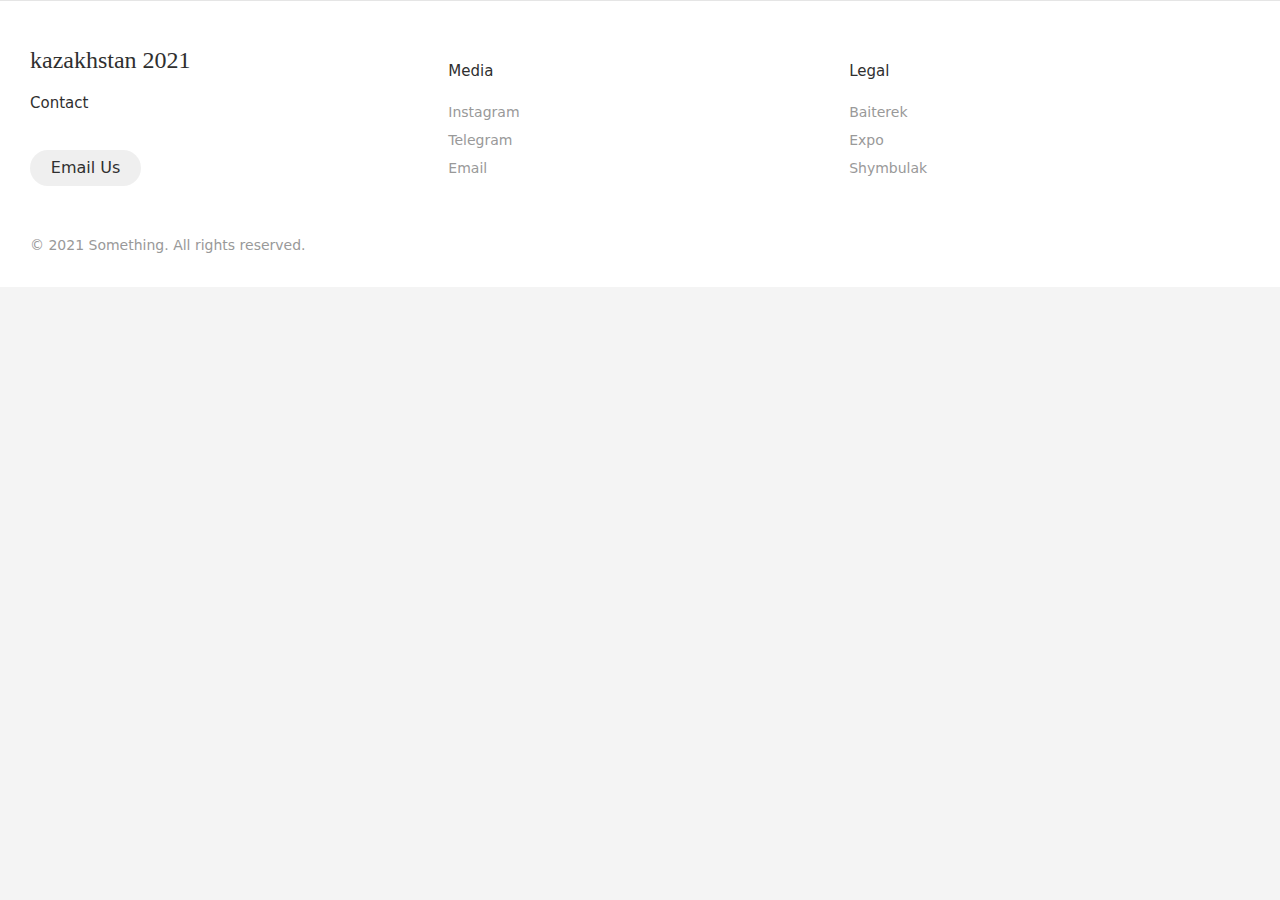
<file: Новая папка/footer.html>
<html>

     

<head>
    
    <link rel="stylesheet" href="assets/css/footer.css">
</head>
<body>
    <footer class="footer">
        <div class="footer__addr">
          <h1 class="footer__logo">Kazakhstan 2021</h1>
              
          <h2>Contact</h2>
          
          <address>
            <br>
                
            <a class="footer__btn" href="somethink@mail.ru">Email Us</a>
          </address>
        </div>
        
        <ul class="footer__nav">
          <li class="nav__item">
            <h2 class="nav__title">Media</h2>
      
            <ul class="nav__ul">
              <li>
                <a href="#">Instagram</a>
              </li>
      
              <li>
                <a href="#">Telegram</a>
              </li>
                  
              <li>
                <a href="#">Email</a>
              </li>
            </ul>
          </li>
          
         
          
          <li class="nav__item">
            <h2 class="nav__title">Legal</h2>
            
            <ul class="nav__ul">
              <li>
                <a href="bayterek.html">Baiterek</a>
              </li>
              
              <li>
                <a href="expo.html">Expo</a>
              </li>
              
              <li>
                <a href="shymbulak.html">Shymbulak</a>
              </li>
            </ul>
          </li>
        </ul>
        
        <div class="legal">
          <p>&copy; 2021 Something. All rights reserved.</p>
          
           
        </div>
      </footer>
       
</body>
</html>
</file>
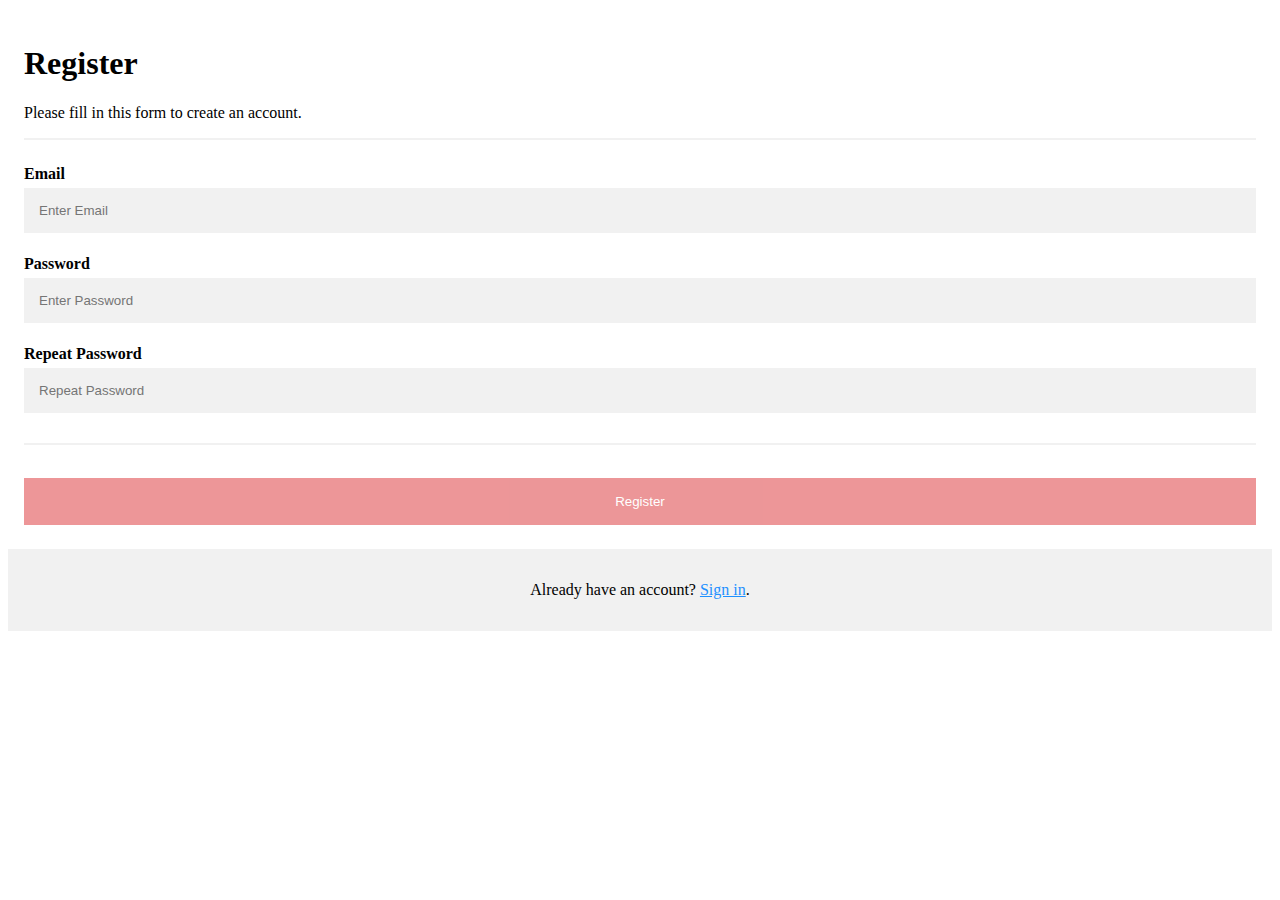
<file: Новая папка/head.html>
<!DOCTYPE html>
<html lang="en">
<head>  
  
  <link rel="icon" href="assets/images/icon.png">
    <meta charset="utf-8">
    <script type="text/javascript" src="assets/js/register.js"></script>
    <link rel='stylesheet' href='assets/css/panels.css' type='text/css' />
    <title>Registration </title>

</head>
<body> 
<form name="registration" action="login.html">
    <div class="container">
      <h1>Register</h1>
      <p>Please fill in this form to create an account.</p>
      <hr>
  
      <label for="email"><b>Email</b></label>
      <input type="text" placeholder="Enter Email" name="email" id="email" required>
  
      <label for="psw"><b>Password</b></label>
      <input type="password" placeholder="Enter Password" name="psw" id="psw" required>
  
      <label for="psw-repeat"><b>Repeat Password</b></label>
      <input type="password" placeholder="Repeat Password" name="repeat" id="repeat" required>
      <hr>
  
      
      <button type="submit" class="registerbtn" onclick="myFunction()" href="login">Register</button>
    </div>
  
    <div class="container signin">
      <p>Already have an account? <a href="login.html">Sign in</a>.</p>
    </div>
  </form>
</body>
</html>
</file>
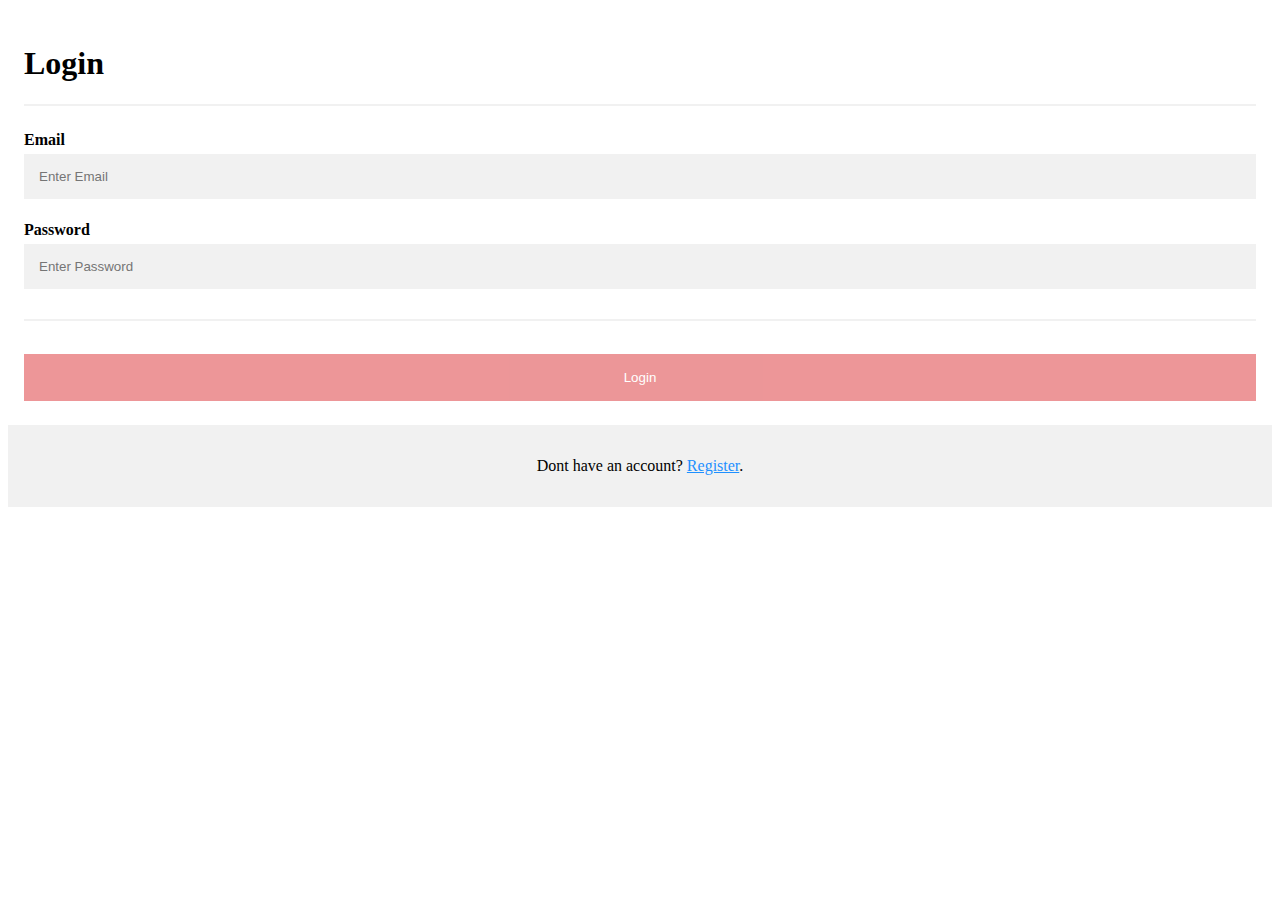
<file: Новая папка/login.html>
<!DOCTYPE html>
<html lang="en">
<head> 
    <link rel="icon" href="assets/images/icon.png">
    <meta charset="utf-8">
    <script type="text/javascript" src="assets/js/login.js"></script>
    <link rel='stylesheet' href='assets/css/panels.css' type='text/css' />
    <title>Login </title>

</head>
<body> 
<form name="registration">
    <div class="container">
      <h1>Login</h1> 
      <hr>
  
      <label for="email"><b>Email</b></label>
      <input type="text" placeholder="Enter Email" name="email" id="email" required>
  
      <label for="psw"><b>Password</b></label>
      <input type="password" placeholder="Enter Password" name="psw" id="psw" required>
      <hr>
      <button type="submit" class="registerbtn" onclick="validate()">Login</button>
    </div>
  
    <div class="container signin">
      <p>Dont have an account? <a href="head.html">Register</a>.</p>
    </div>
  </form>
</body>
</html>
</file>
<file: Новая папка/assets/css/footer.css>
*, *:before, *:after {
    box-sizing: border-box;
  }
  
  html {
    font-size: 100%;
  }
  
  body {
    font-family: acumin-pro, system-ui, sans-serif;
    margin: 0;
    display: grid;
    grid-template-rows: auto 1fr auto;
    font-size: 14px;
    background-color: #f4f4f4;
    align-items: start;
    min-height: 100vh;
  }
  
  .footer {
    display: flex;
    flex-flow: row wrap;
    padding: 30px 30px 20px 30px;
    color: #2f2f2f;
    background-color: #fff;
    border-top: 1px solid #e5e5e5;
  }
  
  .footer > * {
    flex:  1 100%;
  }
  
  .footer__addr {
    margin-right: 1.25em;
    margin-bottom: 2em;
  }
  
  .footer__logo {
    font-family: 'Pacifico', cursive;
    font-weight: 400;
    text-transform: lowercase;
    font-size: 1.5rem;
  }
  
  .footer__addr h2 {
    margin-top: 1.3em;
    font-size: 15px;
    font-weight: 400;
  }
  
  .nav__title {
    font-weight: 400;
    font-size: 15px;
  }
  
  .footer address {
    font-style: normal;
    color: #999;
  }
  
  .footer__btn {
    display: flex;
    align-items: center;
    justify-content: center;
    height: 36px;
    max-width: max-content;
    background-color: rgb(33, 33, 33, 0.07);
    border-radius: 100px;
    color: #2f2f2f;
    line-height: 0;
    margin: 0.6em 0;
    font-size: 1rem;
    padding: 0 1.3em;
  }
  
  .footer ul {
    list-style: none;
    padding-left: 0;
  }
  
  .footer li {
    line-height: 2em;
  }
  
  .footer a {
    text-decoration: none;
  }
  
  .footer__nav {
    display: flex;
      flex-flow: row wrap;
  }
  
  .footer__nav > * {
    flex: 1 50%;
    margin-right: 1.25em;
  }
  
  .nav__ul a {
    color: #999;
  }
  
  .nav__ul--extra {
    column-count: 2;
    column-gap: 1.25em;
  }
  
  .legal {
    display: flex;
    flex-wrap: wrap;
    color: #999;
  }
    
  .legal__links {
    display: flex;
    align-items: center;
  }
  
  .heart {
    color: #2f2f2f;
  }
  
  @media screen and (min-width: 24.375em) {
    .legal .legal__links {
      margin-left: auto;
    }
  }
  
  @media screen and (min-width: 40.375em) {
    .footer__nav > * {
      flex: 1;
    }
    
    .nav__item--extra {
      flex-grow: 2;
    }
    
    .footer__addr {
      flex: 1 0px;
    }
    
    .footer__nav {
      flex: 2 0px;
    }
  }
</file>
<file: Новая папка/assets/css/panels.css>
* {box-sizing: border-box}

/* Add padding to containers */
.container {
  padding: 16px;
}

/* Full-width input fields */
input[type=text], input[type=password] {
  width: 100%;
  padding: 15px;
  margin: 5px 0 22px 0;
  display: inline-block;
  border: none;
  background: #f1f1f1;
}

input[type=text]:focus, input[type=password]:focus {
  background-color: #ddd;
  outline: none;
}

/* Overwrite default styles of hr */
hr {
  border: 1px solid #f1f1f1;
  margin-bottom: 25px;
}

/* Set a style for the submit/register button */
.registerbtn {
  background-color: #eb8b8d;
  color: white;
  padding: 16px 20px;
  margin: 8px 0;
  border: none;
  cursor: pointer;
  width: 100%;
  opacity: 0.9;
}

.registerbtn:hover {
  opacity:1;
}

/* Add a blue text color to links */
a {
  color: dodgerblue;
}

/* Set a grey background color and center the text of the "sign in" section */
.signin {
  background-color: #f1f1f1;
  text-align: center;
}
</file>
